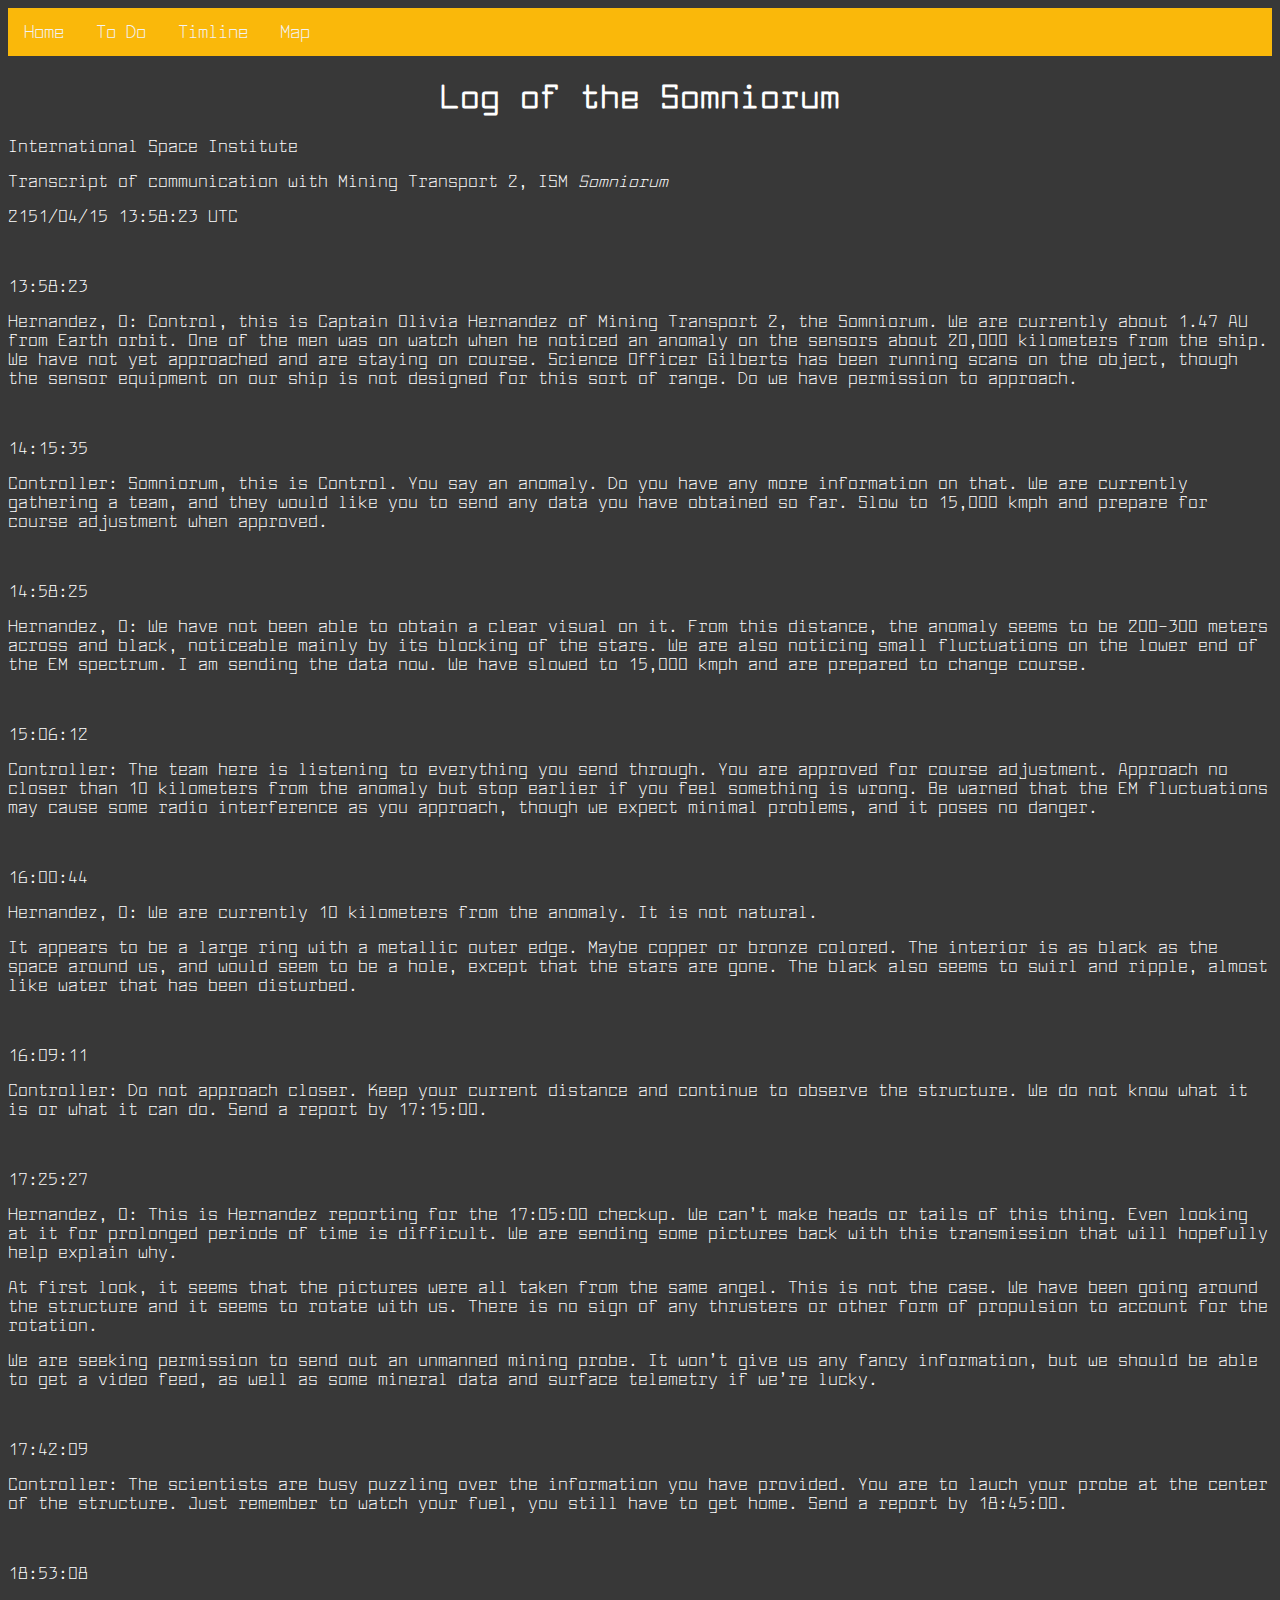
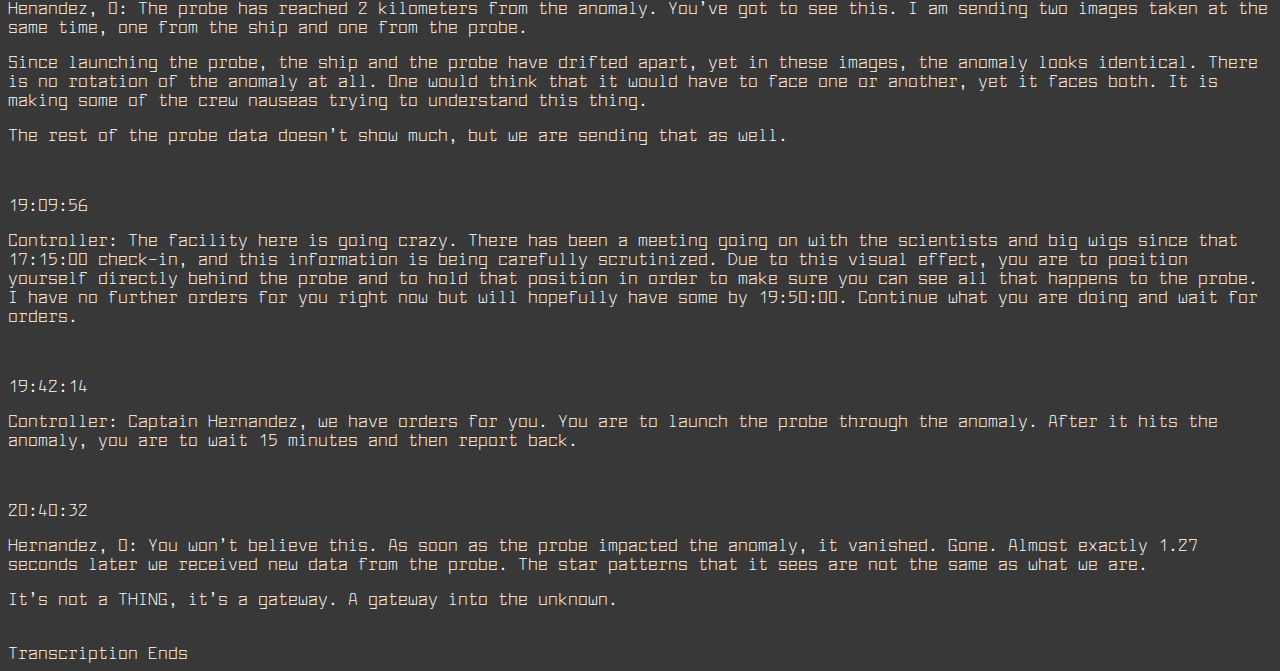
<file: pages/Log of the Somniorum.html>
<!DOCTYPE html>

<html lang="en">

<head>
	<title>Log of the Somniorum</title>
	<link rel="stylesheet" href="../style.css">
</head>

<div class="topnav">
	<a href="/index.html">Home</a>
	<a href="https://www.worldanvil.com/w/sci-fi-valicier/a/to-do-article?preview=true">To Do</a>
	<a href="https://www.worldanvil.com/w/sci-fi-valicier/t/history-of-sci-fi-timeline">Timline</a>
	<a href="https://valicier.itch.io/interactable-sci-fi-map?secret=CtnMTE3EsfsM0A5GScR3IRm2o">Map</a>
</div>

<body>
	<h1><center>Log of the Somniorum</center></h1>
	
	<p>International Space Institute</p>
	<p>Transcript of communication with Mining Transport 2, ISM <i>Somniorum</i></p> <!-- ISM means International Space Institute Mining Class -->
	<p>2151/04/15 13:58:23 UTC</p>
	
	<br>
	<p>13:58:23</p>
	<p>Hernandez, O: Control, this is Captain Olivia Hernandez of Mining Transport 2, the Somniorum. We are currently about 1.47 AU from Earth orbit. One of the men was on watch when he noticed an anomaly on the sensors about 20,000 kilometers from the ship. We have not yet approached and are staying on course. Science Officer Gilberts has been running scans on the object, though the sensor equipment on our ship is not designed for this sort of range. Do we have permission to approach.</p>
	
	<br>
	<p>14:15:35</p>
	<p>Controller: Somniorum, this is Control. You say an anomaly. Do you have any more information on that. We are currently gathering a team, and they would like you to send any data you have obtained so far. Slow to 15,000 kmph and prepare for course adjustment when approved.</p>
	
	<br>
	<p>14:58:25</p>
	<p>Hernandez, O: We have not been able to obtain a clear visual on it. From this distance, the anomaly seems to be 200-300 meters across and black, noticeable mainly by its blocking of the stars. We are also noticing small fluctuations on the lower end of the EM spectrum. I am sending the data now. We have slowed to 15,000 kmph and are prepared to change course.</p>
	
	<br>
	<p>15:06:12</p>
	<p>Controller: The team here is listening to everything you send through. You are approved for course adjustment. Approach no closer than 10 kilometers from the anomaly but stop earlier if you feel something is wrong. Be warned that the EM fluctuations may cause some radio interference as you approach, though we expect minimal problems, and it poses no danger.</p>
	
	<br>
	<p>16:00:44</p>
	<p>Hernandez, O: We are currently 10 kilometers from the anomaly. It is not natural.</p>
	<p>It appears to be a large ring with a metallic outer edge. Maybe copper or bronze colored.  The interior is as black as the space around us, and would seem to be a hole, except that the stars are gone. The black also seems to swirl and ripple, almost like water that has been disturbed.</p>
	
	<br>
	<p>16:09:11</p>
	<p>Controller: Do not approach closer. Keep your current distance and continue to observe the structure. We do not know what it is or what it can do. Send a report by 17:15:00.</p>
	
	<br>
	<p>17:25:27</p>
	<p>Hernandez, O: This is Hernandez reporting for the 17:05:00 checkup. We can’t make heads or tails of this thing. Even looking at it for prolonged periods of time is difficult. We are sending some pictures back with this transmission that will hopefully help explain why.</p>
	<p>At first look, it seems that the pictures were all taken from the same angel. This is not the case. We have been going around the structure and it seems to rotate with us. There is no sign of any thrusters or other form of propulsion to account for the rotation.</p>
	<p>We are seeking permission to send out an unmanned mining probe. It won’t give us any fancy information, but we should be able to get a video feed, as well as some mineral data and surface telemetry if we’re lucky.</p>
	
	<br>
	<p>17:42:09</p>
	<p>Controller: The scientists are busy puzzling over the information you have provided. You are to lauch your probe at the center of the structure. Just remember to watch your fuel, you still have to get home. Send a report by 18:45:00.</p>
	
	<br>
	<p>18:53:08</p>
	<p>Henandez, O: The probe has reached 2 kilometers from the anomaly. You’ve got to see this. I am sending two images taken at the same time, one from the ship and one from the probe. </p>
	<p>Since launching the probe, the ship and the probe have drifted apart, yet in these images, the anomaly looks identical. There is no rotation of the anomaly at all. One would think that it would have to face one or another, yet it faces both. It is making some of the crew nauseas trying to understand this thing.</p>
	<p>The rest of the probe data doesn’t show much, but we are sending that as well.</p>
	
	<br>
	<p>19:09:56</p>
	<p>Controller: The facility here is going crazy. There has been a meeting going on with the scientists and big wigs since that 17:15:00 check-in, and this information is being carefully scrutinized. Due to this visual effect, you are to position yourself directly behind the probe and to hold that position in order to make sure you can see all that happens to the probe. I have no further orders for you right now but will hopefully have some by 19:50:00. Continue what you are doing and wait for orders.</p>
	
	<br>
	<p>19:42:14</p>
	<p>Controller: Captain Hernandez, we have orders for you. You are to launch the probe through the anomaly. After it hits the anomaly, you are to wait 15 minutes and then report back.</p>
	
	<br>
	<p>20:40:32</p>
	<p>Hernandez, O: You won’t believe this. As soon as the probe impacted the anomaly, it vanished. Gone. Almost exactly 1.27 seconds later we received new data from the probe. The star patterns that it sees are not the same as what we are. </p>
	<p>It’s not a THING, it’s a gateway. A gateway into the unknown.</p>
	
	<br>
	Transcription Ends
</body>

<!-- Following this, the crew attempted to explore using the probe. The probe was manually controlled and used direct laser communication. When they moved the probe to far to the side, connection was lost, along with the probe itself. This is due to the fact that the laser from the Somniorum tried to move to stay in contact with the probe but eventually the angle of entry changed to greatly. -->
</file>
<file: style.css>
/* Add a black background color to the top navigation */
.topnav {
  background-color: #fab80a;
  overflow: hidden;
}

/* Style the links inside the navigation bar */
.topnav a {
  float: left;
  color: #f2f2f2;
  text-align: center;
  padding: 14px 16px;
  text-decoration: none;
  font-size: 17px;
}

/* Change the color of links on hover */
.topnav a:hover {
  background-color: #ddd;
  color: black;
}

/* Add a color to the active/current link */
.topnav a.active {
  background-color: #10659e;
  color: white;
}

/* Font */
@font-face { font-family: larabie; src: url('larabiefont rg.otf'); } 
body {
	font-family: larabie, monospace;
	color: #ffffff;
	background-color: #383838;
}

/* Sets divider info */
hr.divider1 {
	border: 1px solid #fab80a;
}
hr.divider2 {
	border: 2px solid #fab80a;
}

/* Wide Table (Used for discover and others) */
table.wide {
	width: 100%;
	border-collapse: collapse;
	table-layout: fixed;
}

/* Sets width for discover cells */
th.discover {
	width: 20%;
	word-wrap: break-word
}

/* No link color or underline */
a.discover, a.discover:hover, a.discover:visited, a.discover:active {
  color: inherit;
  text-decoration: none;
}

/* Left and Right borders on table */
th.sides {
	border-left: 1px solid #fab80a;
	border-right: 1px solid #fab80a;
}

.collapsetext {
	color: #57acff;
	text-decoration: underline;
	font-size: smaller;
}

/* Hide parts of Togglable List */
[id^="togList"], /* Hide checkbox */
[id^="togList"]:checked ~ .list, /* Hide List if checked */
[id^="togList"] + label span + span + span, /*Hide "SHOW" */
[id^="togList"]:checked + label span + span /* Hide "HIDE" if checked */
{
	display: none;
}

/* Show parts of Togglable List */
[id^="togList"] + label span + span + span + span, /* Show end bracket */
[id^="togList"]:checked + label span + span + span /* Show "SHOW" if checked */
{
	display: inline-block;
}

/* Show Togglable List */
[id^="togList"] ~ .list /* Show List */
{
	display: block;
}

/* Togglable List division */
div.togList {
	width: 250px;
	border: 1px solid #fab80a;
	background-color: #515151;
}

/* Set details for .list */
.list {
	text-align:left;
}

.list a, .list a:active {
	color: #57acff;
}

.section {
	border-bottom: 1px solid #fab80a;
	width: 100%;
}

h2.section {
	font-weight: normal;
}



/* Temp */
th.discover, tr.discover {
	border: 1px solid #fab80a;
}
</file>
